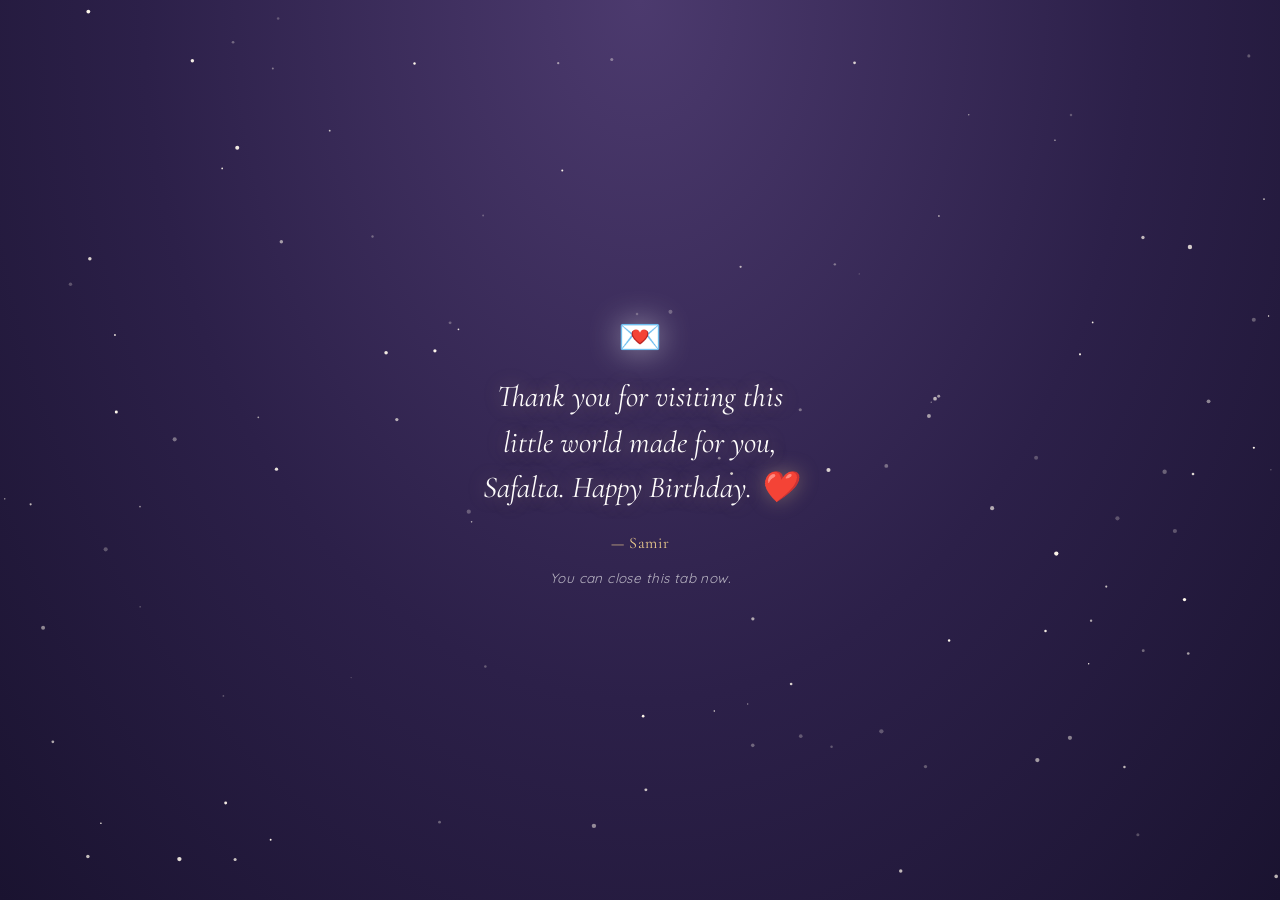
<file: goodbye.html>
<!DOCTYPE html>
<html lang="en">
<head>
  <meta charset="UTF-8">
  <meta name="viewport" content="width=device-width, initial-scale=1.0, viewport-fit=cover">
  <title>Goodbye — For Safalta 💖</title>
  <meta name="description" content="Thank you for visiting.">
  <meta name="robots" content="noindex">

  <!-- Same fonts as the main site -->
  <link rel="preconnect" href="https://fonts.googleapis.com">
  <link rel="preconnect" href="https://fonts.gstatic.com" crossorigin>
  <link href="https://fonts.googleapis.com/css2?family=Cormorant+Garamond:ital,wght@0,400;0,500;0,600;1,500&family=Quicksand:wght@400;500;600;700&display=swap" rel="stylesheet">

  <link rel="icon" href="data:image/svg+xml,<svg xmlns=%22http://www.w3.org/2000/svg%22 viewBox=%220 0 32 32%22><text y=%2224%22 font-size=%2224%22>💗</text></svg>">

  <!-- Reuses the main stylesheet for shared variables, fonts, and the
       .sky-section / .sky-content look, so this page always matches the
       rest of the site automatically. -->
  <link rel="stylesheet" href="style.css">

  <style>
    /* This page is a single, static screen — no scroll-snap or lock needed. */
    html, body {
      height: 100%;
      overflow: hidden;
    }
  </style>
</head>
<body>

  <section class="section sky-section" id="goodbye-section">
    <canvas id="stars-canvas" aria-hidden="true"></canvas>

    <div class="sky-content">
      <span class="sky__heart">💌</span>
      <p class="sky__text">Thank you for visiting this little world made for you, Safalta. Happy Birthday. ❤️</p>
      <p class="sky__signature">— Samir</p>
      <p class="goodbye__note">You can close this tab now.</p>
    </div>
  </section>

  <script src="goodbye.js"></script>
</body>
</html>
</file>
<file: style.css>
/* ==========================================================================
   For Safalta 💖 — stylesheet
   Palette:  blush #FFF6F8 · pink #FFD6E8 · rose #D46A9F
             lavender #E9DFF7 · lavender-deep #B79FE0
             ink-plum #4A2E44 · gold #F0CF8E
   Type:     Cormorant Garamond (display) · Quicksand (body)
   ========================================================================== */

:root {
  --blush: #fff6f8;
  --white: #fffdfc;
  --pink: #ffd6e8;
  --pink-soft: #ffe9f2;
  --rose: #d46a9f;
  --rose-deep: #b8467e;
  --lavender: #e9dff7;
  --lavender-deep: #b79fe0;
  --ink: #4a2e44;
  --ink-soft: #7a5a72;
  --gold: #f0cf8e;
  --gold-deep: #d9ae5c;

  --font-display: "Cormorant Garamond", Georgia, serif;
  --font-body: "Quicksand", -apple-system, BlinkMacSystemFont, sans-serif;

  --max-width: 720px;
  --section-pad-y: clamp(3.5rem, 10vh, 6rem);
  --transition-soft: 0.6s cubic-bezier(0.22, 1, 0.36, 1);
}

/* ---------- Reset ---------- */
* { margin: 0; padding: 0; box-sizing: border-box; }

html {
  scroll-behavior: smooth;
  scroll-snap-type: y mandatory;
}

/* While the hero is locked, scrolling is fully disabled — the hero is the
   only thing the visitor can see or interact with. */
/* While the hero is locked, scrolling is fully disabled — the hero is the
   only thing the visitor can see or interact with. body gets position:
   fixed rather than relying on overflow: hidden alone, since a fixed
   element can't be visually shifted by a restored scroll position or a
   URL fragment jump either. */
html.is-locked,
body.is-locked {
  overflow: hidden;
  height: 100%;
  scroll-snap-type: none;
  touch-action: none;
  overscroll-behavior: none;
}

body.is-locked {
  position: fixed;
  inset: 0;
  width: 100%;
}

body {
  font-family: var(--font-body);
  color: var(--ink);
  background: linear-gradient(180deg, var(--blush) 0%, #fdeef5 40%, var(--lavender) 100%);
  overflow-x: hidden;
  min-height: 100vh;
  -webkit-font-smoothing: antialiased;
}

img, svg { display: block; max-width: 100%; }
button { font-family: inherit; cursor: pointer; border: none; background: none; }
a { color: inherit; text-decoration: none; }

/* Respect reduced motion everywhere */
@media (prefers-reduced-motion: reduce) {
  html { scroll-behavior: auto; }
  *, *::before, *::after {
    animation-duration: 0.001ms !important;
    animation-iteration-count: 1 !important;
    transition-duration: 0.001ms !important;
  }
}

/* ---------- Shared section rhythm ---------- */
.section {
  position: relative;
  min-height: 100svh;
  width: 100%;
  display: flex;
  flex-direction: column;
  align-items: center;
  justify-content: center;
  text-align: center;
  padding: var(--section-pad-y) 1.5rem;
  scroll-snap-align: start;
  scroll-snap-stop: always;
}

.section-eyebrow {
  font-family: var(--font-body);
  font-size: 0.75rem;
  letter-spacing: 0.18em;
  text-transform: uppercase;
  color: var(--rose-deep);
  opacity: 0.75;
  margin-bottom: 0.6rem;
}

.section-title {
  font-family: var(--font-display);
  font-weight: 600;
  font-size: clamp(2rem, 6vw, 2.8rem);
  color: var(--ink);
  margin-bottom: clamp(2rem, 6vh, 3rem);
}

/* reveal-on-scroll utility, toggled via JS/IntersectionObserver */
.reveal {
  opacity: 0;
  transform: translateY(28px);
  transition: opacity 0.9s ease, transform 0.9s cubic-bezier(0.22, 1, 0.36, 1);
}
.reveal.is-visible {
  opacity: 1;
  transform: translateY(0);
}

/* Reusable glassmorphism surface for cards + player */
.glass-card {
  background: rgba(255, 255, 255, 0.45);
  backdrop-filter: blur(16px) saturate(140%);
  -webkit-backdrop-filter: blur(16px) saturate(140%);
  border: 1px solid rgba(255, 255, 255, 0.65);
  box-shadow: 0 20px 50px rgba(183, 159, 224, 0.22),
              inset 0 1px 0 rgba(255, 255, 255, 0.6);
}

/* ==========================================================================
   LOADING SCREEN
   ========================================================================== */
#loading-screen {
  position: fixed;
  inset: 0;
  z-index: 999;
  display: flex;
  flex-direction: column;
  align-items: center;
  justify-content: center;
  gap: 1.1rem;
  background: radial-gradient(circle at 50% 40%, #fff0f6 0%, #f6e4f5 55%, #ece0f6 100%);
  transition: opacity 0.9s ease, visibility 0.9s ease;
}

#loading-screen.is-hidden {
  opacity: 0;
  visibility: hidden;
  pointer-events: none;
}

.loader-heart { width: 54px; animation: heartbeat 1.15s ease-in-out infinite; }
.loader-heart-svg { fill: var(--rose); filter: drop-shadow(0 0 14px rgba(212, 106, 159, 0.55)); }

@keyframes heartbeat {
  0%, 100% { transform: scale(1); }
  25% { transform: scale(1.12); }
  40% { transform: scale(0.96); }
  55% { transform: scale(1.08); }
}

.loader-text {
  font-family: var(--font-display);
  font-style: italic;
  font-size: 1.4rem;
  color: var(--ink);
  letter-spacing: 0.02em;
}

.pulse-emoji { display: inline-block; animation: pulse 1.4s ease-in-out infinite; }
@keyframes pulse { 0%, 100% { transform: scale(1); } 50% { transform: scale(1.25); } }

.loader-bar {
  width: 140px;
  height: 3px;
  border-radius: 3px;
  background: rgba(212, 106, 159, 0.18);
  overflow: hidden;
}
.loader-bar-fill {
  height: 100%;
  width: 0%;
  background: linear-gradient(90deg, var(--rose), var(--lavender-deep));
  border-radius: 3px;
  transition: width 0.3s ease;
}

/* ==========================================================================
   AMBIENT BACKGROUND CANVAS (hearts + particles) — sits behind everything
   ========================================================================== */
#bg-canvas {
  position: fixed;
  inset: 0;
  width: 100vw;
  height: 100vh;
  z-index: 0;
  pointer-events: none;
}

#main-content { position: relative; z-index: 1; }

/* ==========================================================================
   CINEMATIC TRANSITION OVERLAY
   Fires once, when "Open My Heart" is pressed. Sits above the hero and
   below the loading screen: fade + blur + a burst of glowing hearts.
   ========================================================================== */
#transition-overlay {
  position: fixed;
  inset: 0;
  z-index: 200;
  opacity: 0;
  pointer-events: none;
  backdrop-filter: blur(0px);
  -webkit-backdrop-filter: blur(0px);
  transition: opacity 0.7s ease, backdrop-filter 1s ease;
  overflow: hidden;
}

#transition-overlay.is-active {
  opacity: 1;
  backdrop-filter: blur(18px);
  -webkit-backdrop-filter: blur(18px);
}

#transition-overlay.is-fading {
  opacity: 0;
  backdrop-filter: blur(0px);
  -webkit-backdrop-filter: blur(0px);
  transition: opacity 1s ease 0.1s, backdrop-filter 1.1s ease 0.1s;
}

.transition-glow {
  position: absolute;
  inset: -20%;
  background: radial-gradient(circle at 50% 50%,
    rgba(255, 214, 232, 0.95) 0%,
    rgba(233, 223, 247, 0.85) 35%,
    rgba(240, 207, 142, 0.35) 60%,
    rgba(255, 246, 248, 0) 78%);
  transform: scale(0.4);
  opacity: 0;
  transition: transform 1.4s cubic-bezier(0.16, 1, 0.3, 1), opacity 0.6s ease;
}

#transition-overlay.is-active .transition-glow {
  transform: scale(1);
  opacity: 1;
}

.transition-hearts {
  position: absolute;
  inset: 0;
}

/* Each heart is generated by JS as a span with inline custom properties:
   --x (start position), --tx (horizontal drift), --d (duration), --delay */
.transition-heart {
  position: absolute;
  bottom: -10%;
  left: var(--x, 50%);
  font-size: var(--size, 1.4rem);
  opacity: 0;
  filter: drop-shadow(0 0 10px rgba(212, 106, 159, 0.6));
  animation: transitionHeartRise var(--d, 2.2s) ease-out var(--delay, 0s) forwards;
}

@keyframes transitionHeartRise {
  0% { opacity: 0; transform: translate(0, 0) scale(0.6) rotate(0deg); }
  15% { opacity: 1; }
  80% { opacity: 0.85; }
  100% {
    opacity: 0;
    transform: translate(var(--tx, 0), -110vh) scale(1.15) rotate(var(--rot, 20deg));
  }
}

/* ==========================================================================
   NEW: TYPEWRITER WELCOME OVERLAY
   Plays once, right after "Open My Heart", before the Welcome section
   is revealed. Sits above the cinematic transition overlay.
   ========================================================================== */
#typewriter-overlay {
  position: fixed;
  inset: 0;
  z-index: 250;
  display: flex;
  align-items: center;
  justify-content: center;
  padding: 2rem;
  opacity: 0;
  pointer-events: none;
  background: radial-gradient(circle at 50% 45%, #fff0f6 0%, #f6e4f5 55%, #ece0f6 100%);
  transition: opacity 0.9s ease;
}

#typewriter-overlay.is-active {
  opacity: 1;
  pointer-events: auto;
}

.typewriter-box {
  max-width: 34ch;
  display: flex;
  flex-direction: column;
  align-items: center;
  gap: 1.6rem;
  text-align: center;
}

.typewriter-text {
  font-family: var(--font-display);
  font-style: italic;
  font-size: clamp(1.3rem, 5vw, 1.9rem);
  line-height: 1.6;
  color: var(--ink);
  min-height: 4.6em;
}

.typewriter-text__cursor {
  display: inline-block;
  animation: pulse 0.9s ease-in-out infinite;
  opacity: 0.6;
}

.typewriter-continue {
  margin-top: 0;
  opacity: 1;
  animation: none;
}
.typewriter-continue[hidden] { display: none; }

/* ==========================================================================
   DOT NAVIGATION (side scroll indicator) — hidden until unlocked
   ========================================================================== */
.dot-nav {
  position: fixed;
  right: clamp(0.75rem, 2.5vw, 1.75rem);
  top: 50%;
  transform: translateY(-50%);
  z-index: 50;
  display: flex;
  flex-direction: column;
  gap: 0.85rem;
  opacity: 0;
  pointer-events: none;
  transition: opacity 0.8s ease 0.3s;
}

.dot-nav.is-visible {
  opacity: 1;
  pointer-events: auto;
}

.dot-nav__dot {
  position: relative;
  width: 8px;
  height: 8px;
  border-radius: 50%;
  background: rgba(212, 106, 159, 0.28);
  transition: background 0.4s ease, transform 0.4s ease;
}

.dot-nav__dot::after {
  content: attr(data-label);
  position: absolute;
  right: 150%;
  top: 50%;
  transform: translateY(-50%);
  font-size: 0.68rem;
  letter-spacing: 0.06em;
  color: var(--ink-soft);
  white-space: nowrap;
  opacity: 0;
  transition: opacity 0.3s ease;
}

.dot-nav__dot:hover::after { opacity: 1; }
.dot-nav__dot.is-active { background: var(--rose); transform: scale(1.5); }

@media (max-width: 640px) {
  .dot-nav { display: none; }
}

/* ==========================================================================
   NEW: TOP-RIGHT MINI PROGRESS DOTS — a compact companion to the side
   dot-nav above, visible at every screen size (including the mobile
   widths where the side dot-nav hides itself).
   ========================================================================== */
.mini-dot-nav {
  position: fixed;
  top: max(0.9rem, env(safe-area-inset-top));
  right: max(0.9rem, env(safe-area-inset-right));
  z-index: 55;
  display: flex;
  flex-direction: row;
  gap: 0.4rem;
  padding: 0.45rem 0.55rem;
  border-radius: 999px;
  background: rgba(255, 255, 255, 0.45);
  backdrop-filter: blur(10px) saturate(140%);
  -webkit-backdrop-filter: blur(10px) saturate(140%);
  box-shadow: 0 6px 18px rgba(183, 159, 224, 0.22);
  opacity: 0;
  pointer-events: none;
  transition: opacity 0.8s ease 0.3s;
}

.mini-dot-nav.is-visible {
  opacity: 1;
  pointer-events: auto;
}

.mini-dot-nav .dot-nav__dot {
  width: 6px;
  height: 6px;
}

.mini-dot-nav .dot-nav__dot::after { display: none; }

@media (max-width: 380px) {
  .mini-dot-nav .dot-nav__dot:nth-child(n+8) { display: none; }
}

/* ==========================================================================
   NEW: FLOATING MESSAGE BOTTLE — tap once for a little hidden note
   ========================================================================== */
.message-bottle {
  position: fixed;
  left: clamp(0.9rem, 4vw, 1.6rem);
  bottom: clamp(1.1rem, 6vh, 2rem);
  z-index: 56;
  width: 54px;
  height: 54px;
  display: flex;
  align-items: center;
  justify-content: center;
  border-radius: 50%;
  background: rgba(255, 255, 255, 0.5);
  backdrop-filter: blur(10px) saturate(140%);
  -webkit-backdrop-filter: blur(10px) saturate(140%);
  box-shadow: 0 10px 26px rgba(183, 159, 224, 0.3), inset 0 1px 0 rgba(255, 255, 255, 0.6);
  opacity: 0;
  pointer-events: none;
  transition: opacity 0.8s ease 0.3s, transform 0.3s ease, box-shadow 0.3s ease;
  animation: bottleBob 3.4s ease-in-out infinite;
}

.message-bottle.is-visible {
  opacity: 1;
  pointer-events: auto;
}

.message-bottle:hover { transform: scale(1.07); }

.message-bottle__emoji { font-size: 1.6rem; }

.message-bottle.is-opened {
  animation: none;
  box-shadow: 0 6px 16px rgba(183, 159, 224, 0.2);
}
.message-bottle.is-opened .message-bottle__emoji { opacity: 0.55; }

@keyframes bottleBob {
  0%, 100% { transform: translateY(0) rotate(-4deg); }
  50% { transform: translateY(-8px) rotate(4deg); }
}

.bottle-modal {
  position: fixed;
  inset: 0;
  z-index: 260;
  display: flex;
  align-items: center;
  justify-content: center;
  padding: 1.6rem;
  opacity: 0;
  pointer-events: none;
  transition: opacity 0.5s ease;
}

.bottle-modal.is-visible {
  opacity: 1;
  pointer-events: auto;
}

.bottle-modal__backdrop {
  position: absolute;
  inset: 0;
  background: rgba(74, 46, 68, 0.35);
  backdrop-filter: blur(4px);
  -webkit-backdrop-filter: blur(4px);
}

.bottle-modal__box {
  position: relative;
  max-width: 340px;
  width: 100%;
  border-radius: 24px;
  padding: 2.2rem 1.8rem;
  display: flex;
  flex-direction: column;
  align-items: center;
  gap: 0.9rem;
  text-align: center;
  background: rgba(255, 253, 252, 0.92);
  transform: translateY(14px) scale(0.97);
  transition: transform 0.5s cubic-bezier(0.22, 1, 0.36, 1);
}

.bottle-modal.is-visible .bottle-modal__box {
  transform: translateY(0) scale(1);
}

.bottle-modal__close {
  position: absolute;
  top: 0.8rem;
  right: 0.9rem;
  font-size: 0.95rem;
  color: var(--ink-soft);
  width: 28px;
  height: 28px;
  line-height: 28px;
  border-radius: 50%;
}
.bottle-modal__close:hover { background: rgba(212, 106, 159, 0.12); }

.bottle-modal__heart {
  font-size: 1.9rem;
  animation: pulse 1.8s ease-in-out infinite;
}

.bottle-modal__text {
  font-family: var(--font-display);
  font-style: italic;
  font-size: 1.15rem;
  line-height: 1.6;
  color: var(--ink);
}

/* ==========================================================================
   NEW: "TAP NEXT OR SWIPE UP" CAPTION — sits under every Next ↓ button
   ========================================================================== */
.next-btn__caption {
  margin-top: 0.6rem;
  font-size: 0.72rem;
  letter-spacing: 0.05em;
  color: var(--ink-soft);
  opacity: 0.7;
}

/* ==========================================================================
   HERO — locked, full-screen, the only visible section at first
   ========================================================================== */
.hero {
  gap: 0.4rem;
  transition: opacity 1s cubic-bezier(0.4, 0, 0.2, 1),
              filter 1s cubic-bezier(0.4, 0, 0.2, 1),
              transform 1.1s cubic-bezier(0.4, 0, 0.2, 1);
}

/* Applied the moment "Open My Heart" is pressed */
.hero.is-opening {
  opacity: 0;
  filter: blur(18px);
  transform: scale(1.06);
  pointer-events: none;
}

.hero__eyebrow {
  font-size: 0.8rem;
  letter-spacing: 0.14em;
  color: var(--ink-soft);
  font-style: italic;
  font-family: var(--font-display);
  margin-bottom: 1.2rem;
  opacity: 0;
  animation: fadeUp 1s ease forwards 0.2s;
}

.hero__title {
  font-family: var(--font-display);
  font-weight: 600;
  font-size: clamp(2.4rem, 9vw, 4.4rem);
  line-height: 1.12;
  color: var(--ink);
  opacity: 0;
  animation: fadeUp 1.1s ease forwards 0.5s;
}

.hero__name {
  color: var(--rose-deep);
  background: linear-gradient(90deg, var(--rose-deep), var(--lavender-deep), var(--rose-deep));
  background-size: 200% auto;
  -webkit-background-clip: text;
  background-clip: text;
  -webkit-text-fill-color: transparent;
  animation: shimmer 6s linear infinite;
}

@keyframes shimmer {
  to { background-position: 200% center; }
}

.hero__cake { display: inline-block; animation: sway 2.6s ease-in-out infinite; }
@keyframes sway {
  0%, 100% { transform: rotate(-6deg); }
  50% { transform: rotate(8deg); }
}

.hero__subtitle {
  font-size: clamp(1rem, 2.6vw, 1.2rem);
  color: var(--ink-soft);
  margin-top: 1.1rem;
  max-width: 32ch;
  opacity: 0;
  animation: fadeUp 1s ease forwards 0.9s;
}

/* Glowing CTA button, reused for the "Open My Heart" button */
.glow-btn {
  margin-top: 2.4rem;
  position: relative;
  display: inline-flex;
  align-items: center;
  gap: 0.6rem;
  padding: 0.95rem 2.1rem;
  font-family: var(--font-body);
  font-weight: 600;
  font-size: 1rem;
  color: var(--white);
  background: linear-gradient(135deg, var(--rose), var(--lavender-deep));
  border-radius: 999px;
  box-shadow: 0 8px 24px rgba(212, 106, 159, 0.35), 0 0 0 rgba(212, 106, 159, 0.5);
  animation: fadeUp 1s ease forwards 1.2s, glowPulse 2.6s ease-in-out infinite 2s;
  opacity: 0;
  transition: transform 0.35s ease, box-shadow 0.35s ease;
}

.glow-btn:hover { transform: translateY(-3px) scale(1.03); }
.glow-btn:active { transform: translateY(-1px) scale(0.99); }
.glow-btn:disabled { pointer-events: none; }

.glow-btn__heart { display: inline-block; animation: pulse 1.6s ease-in-out infinite; }

@keyframes glowPulse {
  0%, 100% { box-shadow: 0 8px 24px rgba(212, 106, 159, 0.35), 0 0 0 rgba(212, 106, 159, 0.45); }
  50% { box-shadow: 0 8px 30px rgba(212, 106, 159, 0.45), 0 0 26px rgba(212, 106, 159, 0.45); }
}

@keyframes fadeUp {
  from { opacity: 0; transform: translateY(18px); }
  to { opacity: 1; transform: translateY(0); }
}

/* ==========================================================================
   1. WELCOME
   ========================================================================== */
.welcome-section { overflow: hidden; }

.welcome__bg {
  position: absolute;
  inset: 0;
  z-index: 0;
  overflow: hidden;
}

.welcome__orb {
  position: absolute;
  border-radius: 50%;
  filter: blur(50px);
  opacity: 0.55;
  animation: orbFloat 12s ease-in-out infinite;
}
.welcome__orb--1 {
  width: 260px; height: 260px;
  top: 8%; left: -8%;
  background: radial-gradient(circle, var(--pink), transparent 70%);
  animation-duration: 14s;
}
.welcome__orb--2 {
  width: 200px; height: 200px;
  bottom: 6%; right: -6%;
  background: radial-gradient(circle, var(--lavender-deep), transparent 70%);
  animation-duration: 16s;
  animation-delay: -4s;
}
.welcome__orb--3 {
  width: 160px; height: 160px;
  top: 55%; left: 60%;
  background: radial-gradient(circle, var(--gold), transparent 70%);
  animation-duration: 11s;
  animation-delay: -7s;
}

@keyframes orbFloat {
  0%, 100% { transform: translate(0, 0) scale(1); }
  50% { transform: translate(20px, -24px) scale(1.08); }
}

.welcome__title {
  position: relative;
  z-index: 1;
  font-family: var(--font-display);
  font-weight: 600;
  font-size: clamp(2rem, 7vw, 3.2rem);
  line-height: 1.25;
  color: var(--ink);
}

.welcome__name {
  color: var(--rose-deep);
}

.welcome__sparkle {
  display: inline-block;
  animation: pulse 2s ease-in-out infinite;
}

.welcome__subtitle {
  position: relative;
  z-index: 1;
  margin-top: 1.2rem;
  font-size: clamp(1rem, 2.6vw, 1.15rem);
  color: var(--ink-soft);
  font-style: italic;
  max-width: 34ch;
}

/* ==========================================================================
   2. VOICE MESSAGE SECTION
   ========================================================================== */
.player {
  display: flex;
  flex-direction: column;
  align-items: center;
  gap: 1.6rem;
  border-radius: 28px;
  padding: clamp(1.8rem, 5vw, 2.6rem);
  max-width: 380px;
  width: 100%;
}

.player__art {
  position: relative;
  width: 110px;
  height: 110px;
  border-radius: 50%;
  background: radial-gradient(circle at 35% 30%, #fff, var(--pink) 55%, var(--lavender) 100%);
  display: flex;
  align-items: center;
  justify-content: center;
  box-shadow: 0 0 0 6px rgba(255, 255, 255, 0.6), 0 12px 30px rgba(212, 106, 159, 0.25);
}

.player__note {
  font-size: 2.1rem;
  z-index: 2;
  filter: drop-shadow(0 2px 6px rgba(74, 46, 68, 0.2));
}

.player__ring {
  position: absolute;
  inset: -10px;
  border-radius: 50%;
  border: 2px dashed rgba(212, 106, 159, 0.35);
  animation: spin 14s linear infinite;
  animation-play-state: paused;
}
.player__art.is-playing .player__ring { animation-play-state: running; }
.player__art.is-playing { animation: floatArt 2.4s ease-in-out infinite; }

@keyframes spin { to { transform: rotate(360deg); } }
@keyframes floatArt {
  0%, 100% { transform: translateY(0); }
  50% { transform: translateY(-6px); }
}

.player__info { width: 100%; text-align: center; }

.player__song {
  font-family: var(--font-display);
  font-size: 1.5rem;
  font-weight: 600;
  color: var(--ink);
}
.player__artist {
  font-size: 0.82rem;
  color: var(--ink-soft);
  margin-top: 0.15rem;
  margin-bottom: 1.3rem;
}

.player__controls {
  display: flex;
  align-items: center;
  gap: 1rem;
}

.player__play-btn {
  flex-shrink: 0;
  width: 52px;
  height: 52px;
  border-radius: 50%;
  background: linear-gradient(135deg, var(--rose), var(--lavender-deep));
  display: flex;
  align-items: center;
  justify-content: center;
  box-shadow: 0 8px 20px rgba(212, 106, 159, 0.35);
  transition: transform 0.25s ease;
}
.player__play-btn:hover { transform: scale(1.06); }
.player__play-btn:active { transform: scale(0.96); }
.icon-play, .icon-pause { width: 20px; height: 20px; fill: var(--white); }

.player__track { flex: 1; text-align: left; }

.player__progress-bar {
  width: 100%;
  height: 5px;
  border-radius: 5px;
  background: rgba(212, 106, 159, 0.18);
  overflow: hidden;
  cursor: pointer;
}
.player__progress-fill {
  height: 100%;
  width: 0%;
  background: linear-gradient(90deg, var(--rose), var(--gold));
  border-radius: 5px;
  transition: width 0.15s linear;
}

.player__time {
  display: flex;
  justify-content: space-between;
  font-size: 0.7rem;
  color: var(--ink-soft);
  margin-top: 0.35rem;
}

.player__hint {
  margin-top: 1.4rem;
  font-size: 0.85rem;
  color: var(--ink-soft);
  font-style: italic;
}

/* ==========================================================================
   3. LOVE LETTER SECTION
   ========================================================================== */
.envelope-wrap {
  display: flex;
  flex-direction: column;
  align-items: center;
  gap: 1rem;
  perspective: 1200px;
}

.envelope {
  position: relative;
  width: min(310px, 78vw);
  height: min(200px, 50vw);
  transition: transform 0.4s ease;
}
.envelope:hover { transform: translateY(-4px); }

.envelope__back {
  position: absolute;
  inset: 0;
  border-radius: 10px;
  background: linear-gradient(160deg, var(--pink-soft), var(--lavender));
  box-shadow: 0 18px 40px rgba(183, 159, 224, 0.35);
}

.envelope__letter-peek {
  position: absolute;
  left: 8%;
  right: 8%;
  bottom: 6%;
  height: 70%;
  background: linear-gradient(180deg, #fffdfb, #fff3f8);
  border-radius: 6px 6px 2px 2px;
  box-shadow: 0 -2px 10px rgba(74, 46, 68, 0.08);
  transition: transform 0.7s cubic-bezier(0.22, 1, 0.36, 1);
  transform: translateY(0%);
  z-index: 1;
}

.envelope__front-left,
.envelope__front-right {
  position: absolute;
  bottom: 0;
  width: 52%;
  height: 62%;
  background: linear-gradient(160deg, var(--pink), var(--rose) 130%);
  z-index: 3;
}
.envelope__front-left {
  left: 0;
  clip-path: polygon(0 0, 100% 50%, 0 100%);
  border-radius: 0 0 0 10px;
}
.envelope__front-right {
  right: 0;
  clip-path: polygon(100% 0, 0 50%, 100% 100%);
  border-radius: 0 0 10px 0;
}

.envelope__flap {
  position: absolute;
  top: 0;
  left: 0;
  width: 100%;
  height: 58%;
  background: linear-gradient(200deg, var(--rose-deep), var(--rose) 70%);
  clip-path: polygon(0 0, 100% 0, 50% 92%);
  transform-origin: top center;
  transition: transform 0.7s cubic-bezier(0.5, -0.2, 0.3, 1.3);
  z-index: 4;
  box-shadow: 0 6px 14px rgba(74, 46, 68, 0.12);
}

.envelope__seal {
  position: absolute;
  top: 42%;
  left: 50%;
  transform: translate(-50%, -50%);
  width: 46px;
  height: 46px;
  border-radius: 50%;
  background: radial-gradient(circle at 35% 30%, #f7dfeb, var(--rose-deep) 80%);
  display: flex;
  align-items: center;
  justify-content: center;
  font-family: var(--font-display);
  font-style: italic;
  font-weight: 600;
  color: var(--white);
  font-size: 1.2rem;
  box-shadow: 0 4px 10px rgba(74, 46, 68, 0.35), inset 0 0 0 2px rgba(255, 255, 255, 0.25);
  z-index: 5;
  transition: transform 0.5s ease, opacity 0.5s ease;
}

/* opened state */
.envelope.is-open .envelope__flap {
  transform: rotateX(180deg) translateY(2px);
}
.envelope.is-open .envelope__seal {
  opacity: 0;
  transform: translate(-50%, -50%) scale(0.4) rotate(25deg);
}
.envelope.is-open .envelope__letter-peek {
  transform: translateY(-46%);
}

.envelope__hint {
  font-size: 0.85rem;
  color: var(--ink-soft);
  font-style: italic;
  transition: opacity 0.4s ease;
}
.envelope.is-open ~ .envelope__hint,
.envelope-wrap:has(.envelope.is-open) .envelope__hint {
  opacity: 0;
}

/* Paper "unfolding" stage — the letter hinges open from the top like a
   real sheet of paper being unfolded out of an envelope. */
.letter-paper-stage {
  perspective: 1400px;
  width: 100%;
  display: flex;
  justify-content: center;
}

.letter-paper {
  margin-top: 0;
  max-width: 560px;
  width: 100%;
  background: var(--white);
  background-image: linear-gradient(180deg, rgba(233,223,247,0.35), rgba(255,255,255,0) 18%);
  border-radius: 16px;
  padding: clamp(1.8rem, 5vw, 3rem);
  box-shadow: 0 24px 60px rgba(183, 159, 224, 0.3);
  text-align: left;
  font-family: var(--font-display);
  font-size: clamp(1.05rem, 2.4vw, 1.22rem);
  line-height: 1.75;
  color: var(--ink);

  transform-origin: top center;
  transform: rotateX(-100deg) translateY(-10px);
  opacity: 0;
  max-height: 0;
  overflow: hidden;
  padding-top: 0;
  padding-bottom: 0;
  transition: transform 0.9s cubic-bezier(0.22, 1, 0.36, 1),
              opacity 0.6s ease,
              max-height 0.9s cubic-bezier(0.22, 1, 0.36, 1),
              padding 0.9s cubic-bezier(0.22, 1, 0.36, 1),
              margin 0.9s cubic-bezier(0.22, 1, 0.36, 1);
}

.letter-paper.is-visible {
  transform: rotateX(0deg) translateY(0);
  opacity: 1;
  max-height: 1400px;
  padding-top: clamp(1.8rem, 5vw, 3rem);
  padding-bottom: clamp(1.8rem, 5vw, 3rem);
  margin-top: 2.4rem;
}

.letter-paper p {
  margin-bottom: 1.1rem;
  opacity: 0;
  transform: translateY(10px);
  transition: opacity 0.6s ease, transform 0.6s ease;
}

.letter-paper.is-visible p {
  opacity: 1;
  transform: translateY(0);
  transition-delay: 300ms;
}
.letter-paper.is-visible p:nth-of-type(2) { transition-delay: 420ms; }
.letter-paper.is-visible p:nth-of-type(3) { transition-delay: 540ms; }
.letter-paper.is-visible p:nth-of-type(4) { transition-delay: 660ms; }
.letter-paper.is-visible p:nth-of-type(5) { transition-delay: 780ms; }
.letter-paper.is-visible p:nth-of-type(6) { transition-delay: 900ms; }

.letter-paper__greeting {
  font-size: 1.35em;
  font-weight: 600;
  color: var(--rose-deep);
}
.letter-paper__sign {
  text-align: right;
  font-style: italic;
  font-size: 1.2em;
  color: var(--rose-deep);
  margin-top: 1.6rem;
}

/* ==========================================================================
   4. APPRECIATION CARDS
   ========================================================================== */
.cards-grid {
  display: grid;
  grid-template-columns: repeat(2, 1fr);
  gap: 1rem;
  max-width: 560px;
  width: 100%;
}

@media (min-width: 560px) {
  .cards-grid { grid-template-columns: repeat(3, 1fr); gap: 1.3rem; }
}

.card {
  border-radius: 20px;
  padding: 1.6rem 1rem;
  display: flex;
  flex-direction: column;
  align-items: center;
  gap: 0.6rem;
  opacity: 0;
  transform: translateY(24px) scale(0.96);
  transition: opacity 0.7s ease, transform 0.7s cubic-bezier(0.22, 1, 0.36, 1), box-shadow 0.3s ease;
  transition-delay: calc(var(--delay) * 90ms);
}

.card.is-visible {
  opacity: 1;
  transform: translateY(0) scale(1);
}

.card:hover {
  transform: translateY(-6px) scale(1.02);
  box-shadow: 0 20px 44px rgba(183, 159, 224, 0.32);
}

.card__icon {
  font-size: 1.9rem;
  animation: floatIcon 3.4s ease-in-out infinite;
  animation-delay: calc(var(--delay) * 0.25s);
}
@keyframes floatIcon {
  0%, 100% { transform: translateY(0) rotate(0deg); }
  50% { transform: translateY(-6px) rotate(-4deg); }
}

.card__label {
  font-size: 0.92rem;
  font-weight: 600;
  color: var(--ink);
  text-align: center;
}

/* ==========================================================================
   NEW: WHY YOU'RE SPECIAL CARDS
   ========================================================================== */
.why-grid {
  display: grid;
  grid-template-columns: repeat(1, 1fr);
  gap: 1rem;
  max-width: 560px;
  width: 100%;
}

@media (min-width: 560px) {
  .why-grid { grid-template-columns: repeat(2, 1fr); gap: 1.3rem; }
}

.why-card {
  border-radius: 20px;
  padding: 1.6rem 1.4rem;
  display: flex;
  flex-direction: column;
  align-items: center;
  gap: 0.45rem;
  transition-delay: calc(var(--delay) * 90ms);
}

.why-card:hover {
  transform: translateY(-4px);
  box-shadow: 0 20px 44px rgba(183, 159, 224, 0.32);
}

.why-card__icon {
  font-size: 1.9rem;
  animation: floatIcon 3.4s ease-in-out infinite;
  animation-delay: calc(var(--delay) * 0.25s);
}

.why-card__title {
  font-family: var(--font-display);
  font-weight: 600;
  font-size: 1.15rem;
  color: var(--rose-deep);
}

.why-card__text {
  font-size: 0.88rem;
  color: var(--ink-soft);
  text-align: center;
  line-height: 1.5;
}

/* ==========================================================================
   NEW: FINAL SURPRISE — glowing heart reveal, just before Memory Sky
   ========================================================================== */
.surprise-section {
  background: radial-gradient(ellipse at 50% 20%, #f7e6f2 0%, #eee0f5 60%, #e6dcf3 100%);
  gap: 1.6rem;
}

.surprise__pre {
  font-family: var(--font-display);
  font-style: italic;
  font-size: clamp(1.3rem, 4.6vw, 1.8rem);
  color: var(--ink);
  transition: opacity 0.6s ease, transform 0.6s ease;
}

.surprise__pre.is-fading {
  opacity: 0;
  transform: translateY(-10px);
}

.surprise-heart {
  position: relative;
  width: 96px;
  height: 96px;
  display: flex;
  align-items: center;
  justify-content: center;
}

.surprise-heart__glow {
  position: absolute;
  inset: 0;
  border-radius: 50%;
  background: radial-gradient(circle, rgba(255, 214, 232, 0.9) 0%, rgba(233, 223, 247, 0.6) 45%, rgba(255, 246, 248, 0) 75%);
  animation: surpriseGlowPulse 2.4s ease-in-out infinite;
}

@keyframes surpriseGlowPulse {
  0%, 100% { transform: scale(0.9); opacity: 0.75; }
  50% { transform: scale(1.15); opacity: 1; }
}

.surprise-heart__icon {
  position: relative;
  font-size: 3.2rem;
  filter: drop-shadow(0 0 14px rgba(212, 106, 159, 0.55));
  animation: pulse 1.8s ease-in-out infinite;
  transition: transform 0.3s ease;
}

.surprise-heart:hover .surprise-heart__icon { transform: scale(1.08); }

.surprise-heart.is-tapped { pointer-events: none; }
.surprise-heart.is-tapped .surprise-heart__icon { animation: none; transform: scale(1.15); }

.surprise-reveal {
  max-width: 30ch;
  display: flex;
  flex-direction: column;
  align-items: center;
  opacity: 0;
  transform: translateY(20px);
  pointer-events: none;
  transition: opacity 0.9s ease, transform 0.9s cubic-bezier(0.22, 1, 0.36, 1);
}

.surprise-reveal.is-visible {
  opacity: 1;
  transform: translateY(0);
  pointer-events: auto;
}

.surprise-reveal__text {
  font-family: var(--font-display);
  font-style: italic;
  font-size: clamp(1.15rem, 4vw, 1.5rem);
  line-height: 1.65;
  color: var(--ink);
}

/* ==========================================================================
   NEW: "JUST SAYING..." GIFT HINT — playful, optional, right before
   Memory Sky. A cheeky little nudge, not a demand.
   ========================================================================== */
.gift-hint__subtitle {
  font-size: clamp(0.95rem, 3vw, 1.05rem);
  color: var(--ink-soft);
  max-width: 34ch;
  margin-bottom: clamp(1.6rem, 5vh, 2.2rem);
}

.gift-grid {
  display: grid;
  grid-template-columns: repeat(2, 1fr);
  gap: 0.9rem;
  max-width: 460px;
  width: 100%;
}

.gift-card {
  border-radius: 18px;
  padding: 0.5rem;
  overflow: hidden;
  transition: opacity 0.7s ease, transform 0.7s cubic-bezier(0.22, 1, 0.36, 1), box-shadow 0.3s ease;
  transition-delay: calc(var(--delay) * 110ms);
}

.gift-card:hover {
  transform: translateY(-5px) rotate(-1deg);
  box-shadow: 0 20px 44px rgba(183, 159, 224, 0.32);
}

.gift-card__img {
  width: 100%;
  aspect-ratio: 1 / 1;
  object-fit: cover;
  border-radius: 13px;
  display: block;
}

.gift-hint__footnote {
  margin-top: clamp(1.4rem, 4vh, 2rem);
  font-family: var(--font-display);
  font-style: italic;
  font-size: 0.95rem;
  color: var(--rose-deep);
}

/* ==========================================================================
   5. MEMORY SKY — starry night + floating glowing hearts
   ========================================================================== */
.sky-section {
  background: radial-gradient(ellipse at 50% 0%, #4c3a6e 0%, #2c2049 55%, #1a1330 100%);
  color: var(--white);
  overflow: hidden;
}

#stars-canvas {
  position: absolute;
  inset: 0;
  width: 100%;
  height: 100%;
  z-index: 0;
}

.sky-content {
  position: relative;
  z-index: 1;
  display: flex;
  flex-direction: column;
  align-items: center;
  gap: 1rem;
}

.sky__heart {
  font-size: 2.2rem;
  animation: pulse 2.2s ease-in-out infinite;
  filter: drop-shadow(0 0 16px rgba(255, 255, 255, 0.5));
}

.sky__text {
  font-family: var(--font-display);
  font-style: italic;
  font-size: clamp(1.3rem, 4.4vw, 1.9rem);
  max-width: 26ch;
  line-height: 1.5;
  text-shadow: 0 0 20px rgba(240, 207, 142, 0.35);
}

.sky__signature {
  font-family: var(--font-display);
  font-size: 1rem;
  letter-spacing: 0.04em;
  color: var(--gold);
  margin-top: 0.4rem;
}

/* ==========================================================================
   NEW: BIRTHDAY VIDEO SECTION
   ========================================================================== */
.video-card {
  max-width: 520px;
  width: 100%;
  border-radius: 28px;
  padding: clamp(0.9rem, 4vw, 1.4rem);
}

.video-card__frame {
  position: relative;
  width: 100%;
  aspect-ratio: 16 / 9;
  border-radius: 20px;
  overflow: hidden;
  background: #150f1e;
  box-shadow: 0 20px 50px rgba(183, 159, 224, 0.28);
}

.video-card__video {
  width: 100%;
  height: 100%;
  display: block;
  object-fit: cover;
  background: #150f1e;
}

.video-card__play-btn {
  position: absolute;
  inset: 0;
  margin: auto;
  width: 72px;
  height: 72px;
  border-radius: 50%;
  background: linear-gradient(135deg, var(--rose), var(--lavender-deep));
  display: flex;
  align-items: center;
  justify-content: center;
  box-shadow: 0 10px 28px rgba(74, 46, 68, 0.45), 0 0 0 8px rgba(255, 255, 255, 0.18);
  transition: transform 0.3s ease, opacity 0.3s ease;
  animation: glowPulse 2.6s ease-in-out infinite;
}

.video-card__play-btn svg {
  width: 26px;
  height: 26px;
  fill: var(--white);
  margin-left: 3px; /* optically center the play triangle */
}

.video-card__play-btn:hover { transform: scale(1.08); }

.video-card__frame.is-playing .video-card__play-btn {
  opacity: 0;
  pointer-events: none;
  transform: scale(0.8);
}

/* ==========================================================================
   NEW: "NEXT ↓" SECTION NAVIGATION
   ========================================================================== */
.next-btn {
  margin-top: clamp(1.6rem, 5vh, 2.4rem);
  display: inline-flex;
  align-items: center;
  gap: 0.5rem;
  padding: 0.7rem 1.6rem;
  border-radius: 999px;
  font-family: var(--font-body);
  font-weight: 600;
  font-size: 0.9rem;
  color: var(--white);
  background: linear-gradient(135deg, var(--rose), var(--lavender-deep));
  box-shadow: 0 8px 22px rgba(212, 106, 159, 0.32);
  transition: transform 0.3s ease, box-shadow 0.3s ease;
}

.next-btn:hover {
  transform: translateY(-3px) scale(1.03);
  box-shadow: 0 10px 26px rgba(212, 106, 159, 0.4);
}
.next-btn:active { transform: translateY(-1px) scale(0.99); }

.next-btn__arrow {
  display: inline-block;
  animation: bounceDown 1.6s ease-in-out infinite;
}

@keyframes bounceDown {
  0%, 100% { transform: translateY(0); }
  50% { transform: translateY(4px); }
}

/* ==========================================================================
   NEW: FINAL "CLOSE ❤️" BUTTON + GOODBYE MESSAGE (Memory Sky section)
   ========================================================================== */
.sky-content {
  transition: opacity 0.7s ease, transform 0.7s ease, filter 0.7s ease;
}

.sky-content.is-leaving {
  opacity: 0;
  transform: translateY(-14px) scale(0.97);
  filter: blur(6px);
  pointer-events: none;
}

.close-btn {
  margin-top: clamp(1.8rem, 5vh, 2.6rem);
  display: inline-flex;
  align-items: center;
  gap: 0.5rem;
  padding: 0.85rem 1.9rem;
  border-radius: 999px;
  font-family: var(--font-body);
  font-weight: 700;
  font-size: 0.95rem;
  color: var(--white);
  background: linear-gradient(135deg, #e85770, #b8213f);
  box-shadow: 0 10px 26px rgba(184, 33, 63, 0.45), 0 0 0 rgba(184, 33, 63, 0.4);
  animation: closeGlow 2.4s ease-in-out infinite;
  transition: transform 0.3s ease;
}

.close-btn:hover { transform: translateY(-3px) scale(1.03); }
.close-btn:disabled { pointer-events: none; opacity: 0.7; }

.close-btn__heart { display: inline-block; animation: pulse 1.6s ease-in-out infinite; }

@keyframes closeGlow {
  0%, 100% { box-shadow: 0 10px 26px rgba(184, 33, 63, 0.4), 0 0 0 rgba(184, 33, 63, 0.35); }
  50% { box-shadow: 0 10px 30px rgba(184, 33, 63, 0.55), 0 0 22px rgba(184, 33, 63, 0.5); }
}

.goodbye-message {
  position: absolute;
  inset: 0;
  z-index: 2;
  display: flex;
  flex-direction: column;
  align-items: center;
  justify-content: center;
  gap: 1.1rem;
  padding: 2rem;
  text-align: center;
  opacity: 0;
  pointer-events: none;
  transition: opacity 0.9s ease;
}

.goodbye-message.is-visible {
  opacity: 1;
  pointer-events: auto;
}

.goodbye-message__heart {
  font-size: 2.4rem;
  animation: pulse 2s ease-in-out infinite;
  filter: drop-shadow(0 0 16px rgba(255, 255, 255, 0.5));
}

.goodbye-message__text {
  font-family: var(--font-display);
  font-style: italic;
  font-size: clamp(1.3rem, 4.6vw, 2rem);
  max-width: 28ch;
  line-height: 1.55;
  color: var(--white);
  text-shadow: 0 0 20px rgba(240, 207, 142, 0.35);
}

/* Shared with goodbye.html */
.goodbye__note {
  font-size: 0.85rem;
  letter-spacing: 0.03em;
  color: rgba(255, 255, 255, 0.65);
  font-style: italic;
}

/* ==========================================================================
   Small utility: focus visibility for accessibility
   ========================================================================== */
button:focus-visible,
a:focus-visible {
  outline: 2px solid var(--rose-deep);
  outline-offset: 3px;
  border-radius: 6px;
}
</file>
